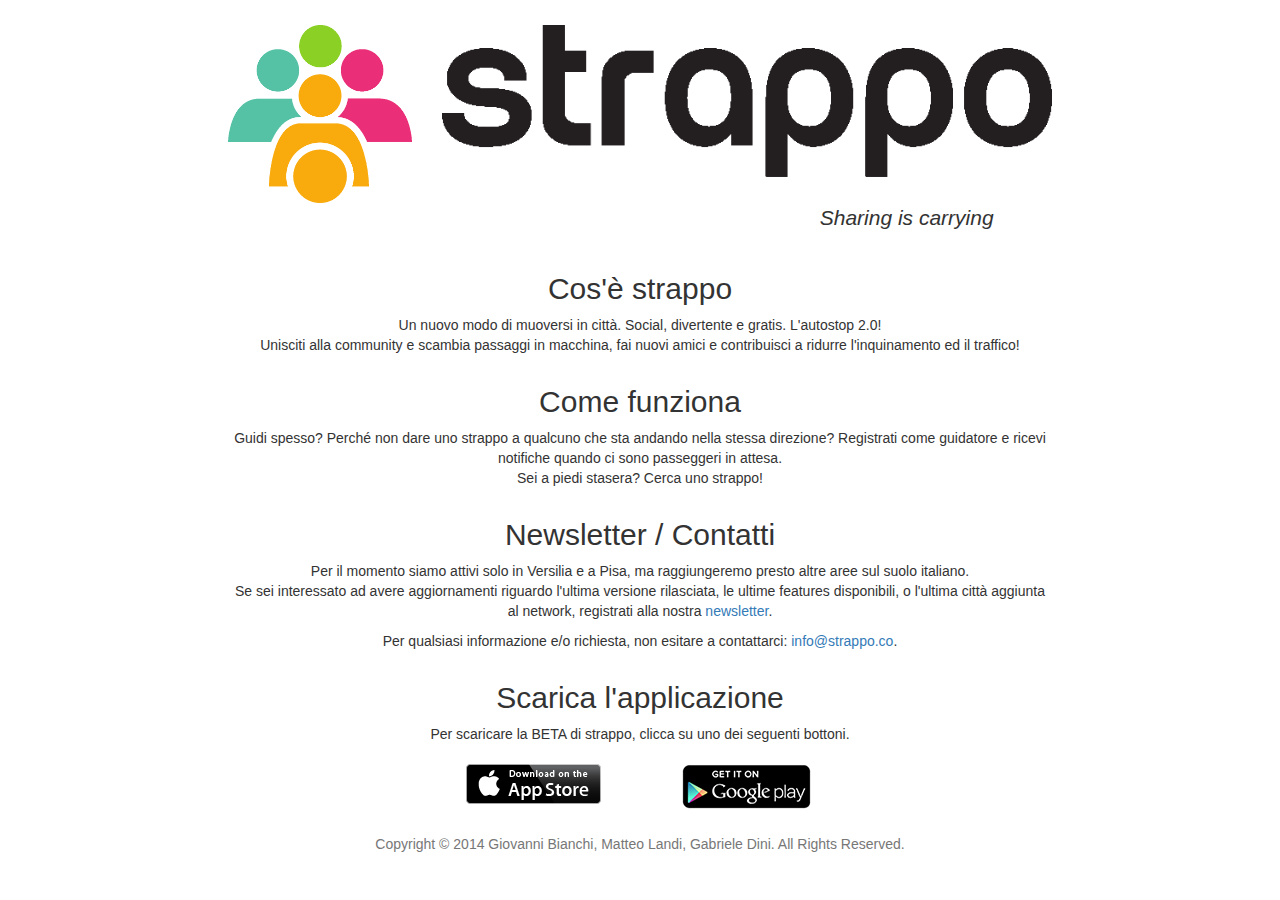
<file: app/views/index.html>
<!DOCTYPE html>
<html lang="it">
<head>
    <meta name="viewport" content="width=device-width, initial-scale=1">
    <meta http-equiv="content-type" content="text/html;charset=utf-8" />
    <title>Strappo - Sharing is carrying</title>
    <link id="favicon" rel="icon" type="image/png" href="/static/images/favicon.png">
    <link rel="stylesheet" href="//netdna.bootstrapcdn.com/bootstrap/3.1.1/css/bootstrap.min.css">
    <link rel="stylesheet" href="/static/css/index.css">
</head>

<body>
<div class="container-fluid" style="margin-top: 25px; margin-bottom: 25px">
    <header>
        <div class="row">
            <div class="col-xs-3 col-md-offset-2 col-md-2">
                <img class="img-responsive" src="/static/images/logo.png" width="auto" />
            </div>
            <div class="col-xs-9 col-md-6">
                <img class="img-responsive" src="/static/images/name.png" />
            </div>
        </div>
        <div class="row">
            <div class="col-md-offset-7 col-md-3">
                <p class="lead text-center"><em>Sharing is carrying</em></p>
            </div>
        </div>
    </header>
    <section>
        <div class="row">
            <div class="col-md-12">
                <h2 class="text-center">Cos'è strappo</h2>
            </div>
        </div>
        <div class="row">
            <div class="col-md-offset-2 col-md-8 text-center">
                <p>
                Un nuovo modo di muoversi in città. Social, divertente e gratis. L'autostop 2.0!
                <br />
                Unisciti alla community e scambia passaggi in macchina, fai nuovi amici e contribuisci a ridurre l'inquinamento ed il traffico!
                </p>
            </div>
        </div>
    </section>
    <section>
        <div class="row">
            <div class="col-md-12">
                <h2 class="text-center">Come funziona</h2>
            </div>
        </div>
        <div class="row">
            <div class="col-md-offset-2 col-md-8 text-center">
                <p>
                Guidi spesso? Perché non dare uno strappo a qualcuno che sta andando nella stessa direzione? Registrati come guidatore e ricevi notifiche quando ci sono passeggeri in attesa.
                <br />
                Sei a piedi stasera? Cerca uno strappo!
                </p>
            </div>
        </div>
    </section>
    <section>
        <div class="row">
            <div class="col-md-12">
                <h2 class="text-center">Newsletter / Contatti</h2>
            </div>
        </div>
        <div class="row">
            <div class="col-md-offset-2 col-md-8 text-center">
                <p>
                Per il momento siamo attivi solo in Versilia e a Pisa, ma raggiungeremo presto altre aree sul suolo italiano.
                <br />
                Se sei interessato ad avere aggiornamenti riguardo l'ultima versione rilasciata, le ultime features disponibili, o l'ultima città aggiunta al network, registrati alla nostra <a href="http://eepurl.com/XqTg9" target="_blank">newsletter</a>.
                </p>
                <p>
                Per qualsiasi informazione e/o richiesta, non esitare a contattarci: <a href="mailto:info@strappo.co">info@strappo.co</a>.
            </div>
        </div>
    </section>
    <section>
        <div class="row">
            <div class="col-md-12">
                <h2 class="text-center">Scarica l'applicazione</h2>
            </div>
        </div>
        <div class="row">
            <div class="col-md-offset-2 col-md-8 text-center">
                <p>
                Per scaricare la BETA di strappo, clicca su uno dei seguenti bottoni.
                </p>
            </div>
        </div>
        <div class="row">
            <div class="col-md-offset-4 col-md-2 voffset-3">
                <img class="img-responsive hcenter" src="/static/images/Download_on_the_App_Store_Badge_US-UK_135x40.png" />
            </div>
            <div class="col-md-2 voffset-3">
                <img class="img-responsive hcenter" src="/static/images/en_generic_rgb_wo_45.png" />
            </div>
        </div>
    </section>
</div>
<footer>
    <div id="footer">
        <div class="container">
            <p class="text-muted text-center">Copyright © 2014 Giovanni Bianchi, Matteo Landi, Gabriele Dini. All Rights Reserved.</p>
        </div>
    </div>
</footer>
<script>
  (function(i,s,o,g,r,a,m){i['GoogleAnalyticsObject']=r;i[r]=i[r]||function(){
  (i[r].q=i[r].q||[]).push(arguments)},i[r].l=1*new Date();a=s.createElement(o),
  m=s.getElementsByTagName(o)[0];a.async=1;a.src=g;m.parentNode.insertBefore(a,m)
  })(window,document,'script','//www.google-analytics.com/analytics.js','ga');

  ga('create', 'UA-52262616-1', 'getstrappo.com');
  ga('send', 'pageview');

</script>
</body>
</html>
</file>
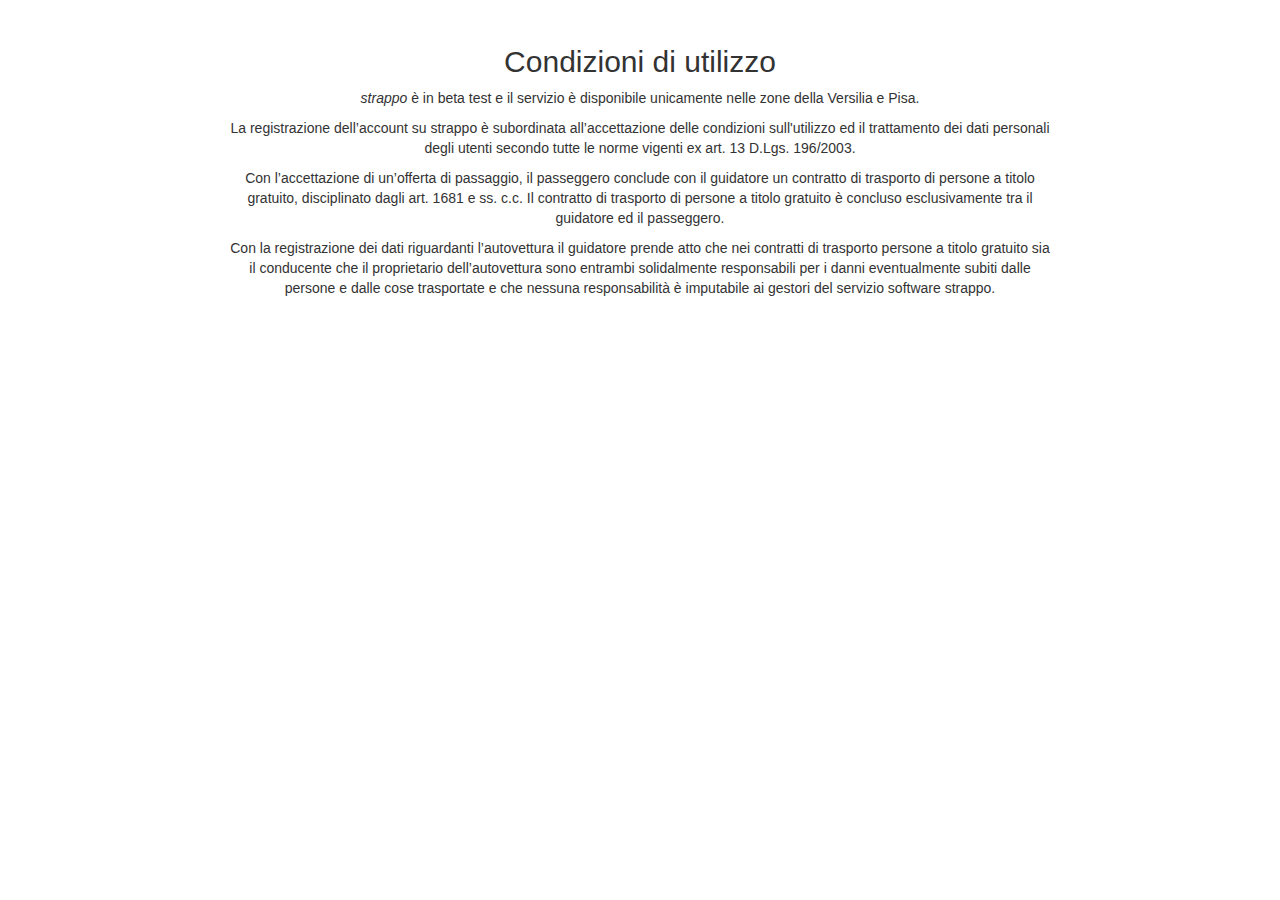
<file: app/views/tos.html>
<!DOCTYPE html>
<html lang="it">
<head>
    <meta name="viewport" content="width=device-width, initial-scale=1">
    <meta http-equiv="content-type" content="text/html;charset=utf-8" />
    <title>Strappo / Condizioni di utilizzo</title>
    <link id="favicon" rel="icon" type="image/png" href="/static/images/favicon.png">
    <link rel="stylesheet" href="//netdna.bootstrapcdn.com/bootstrap/3.1.1/css/bootstrap.min.css">
    <link rel="stylesheet" href="/static/css/index.css">
</head>

<body>
<div class="container-fluid" style="margin-top: 25px; margin-bottom: 25px">
    <section>
        <div class="row">
            <div class="col-md-12">
                <h2 class="text-center">Condizioni di utilizzo</h2>
            </div>
        </div>
        <div class="row">
            <div class="col-md-offset-2 col-md-8 text-center">
                <p>
                <em>strappo</em> è in beta test e il servizio è disponibile unicamente nelle zone della Versilia e Pisa.
                </p>

                <p>
                La registrazione dell’account su strappo è subordinata all’accettazione delle condizioni sull'utilizzo ed il trattamento dei dati personali degli utenti secondo tutte le norme vigenti ex art. 13 D.Lgs. 196/2003.
                </p>

                <p>
                Con l’accettazione di un’offerta di passaggio, il passeggero conclude con il guidatore un contratto di trasporto di persone a titolo gratuito, disciplinato dagli art. 1681 e ss. c.c.  Il contratto di trasporto di persone a titolo gratuito è concluso esclusivamente tra il guidatore ed il passeggero.
                </p>

                <p>
                Con la registrazione dei dati riguardanti l’autovettura il guidatore prende atto che nei contratti di trasporto persone a titolo gratuito sia il conducente che il proprietario dell’autovettura sono entrambi solidalmente responsabili per i danni eventualmente subiti dalle persone e dalle cose trasportate e che nessuna responsabilità è imputabile ai gestori del servizio software strappo.
                </p>
            </div>
        </div>
    </section>
</div>
<script>
  (function(i,s,o,g,r,a,m){i['GoogleAnalyticsObject']=r;i[r]=i[r]||function(){
  (i[r].q=i[r].q||[]).push(arguments)},i[r].l=1*new Date();a=s.createElement(o),
  m=s.getElementsByTagName(o)[0];a.async=1;a.src=g;m.parentNode.insertBefore(a,m)
  })(window,document,'script','//www.google-analytics.com/analytics.js','ga');

  ga('create', 'UA-52262616-1', 'getstrappo.com');
  ga('send', 'pageview');

</script>
</body>
</html>
</file>
<file: static/css/index.css>
.vcenter {
    display: inline-block;
    vertical-align: middle;
    float: none;
}

.hcenter {
    display: block;
    margin-left: auto;
    margin-right: auto;
}

.voffset-1 { margin-top: 2px; }
.voffset-2 { margin-top: 5px; }
.voffset-3 { margin-top: 10px; }
.voffset-4 { margin-top: 15px; }
.voffset-5 { margin-top: 30px; }
.voffset-6 { margin-top: 40px; }
.voffset-7 { margin-top: 60px; }
.voffset-8 { margin-top: 80px; }
.voffset-9 { margin-top: 100px; }
.voffset-10 { margin-top: 150px; }
</file>
